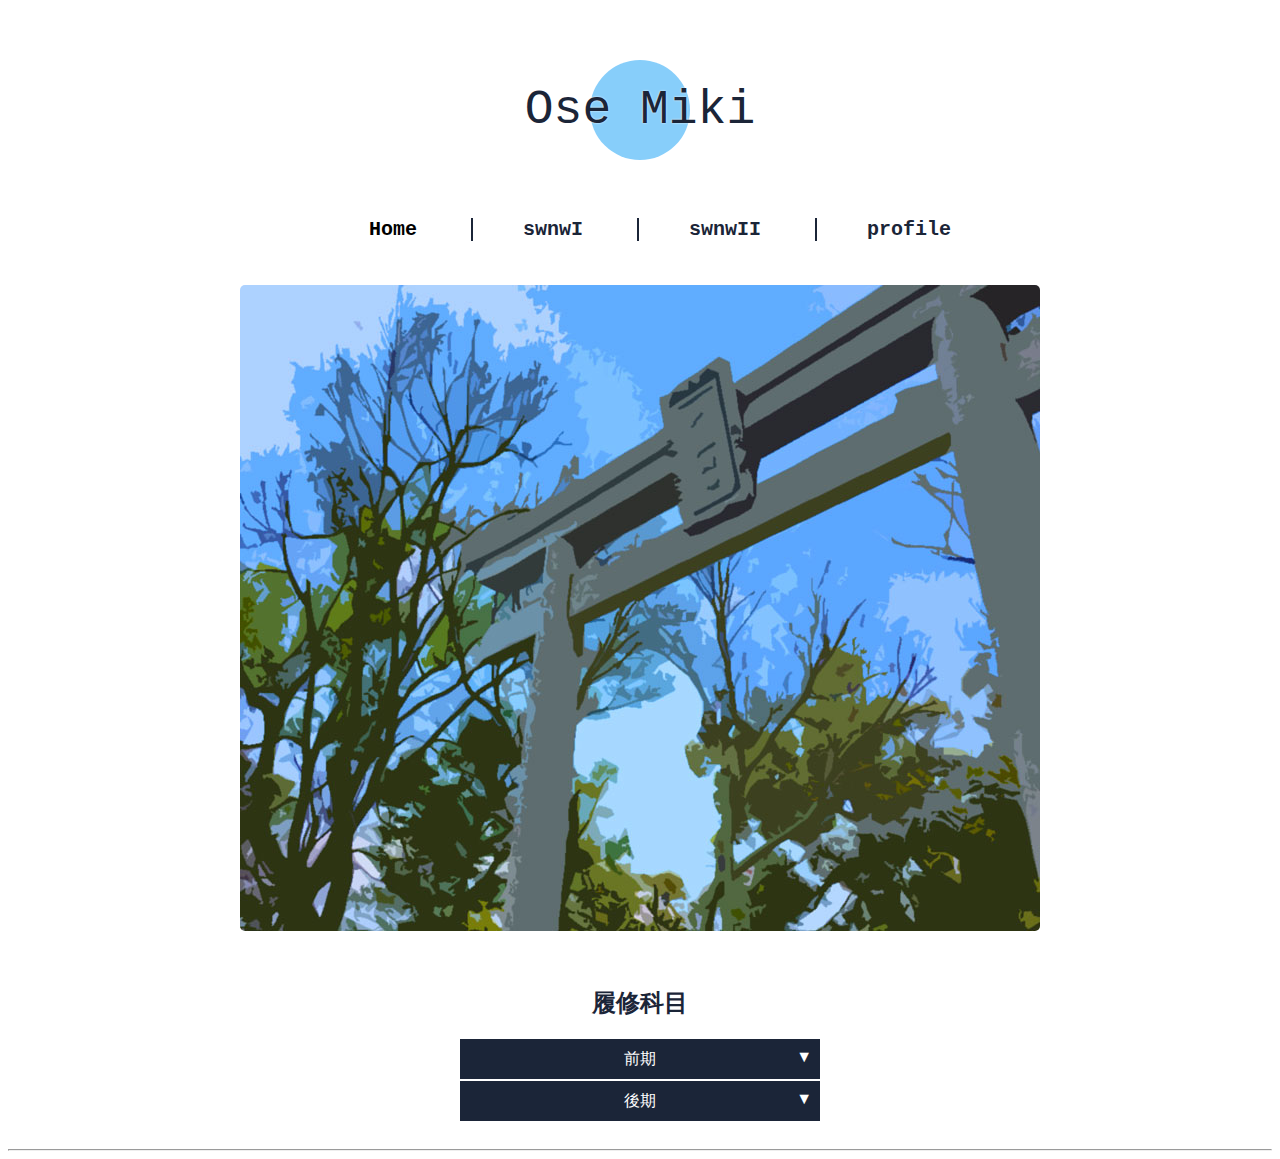
<file: index.html>
<!DOCTYPE html>
<html lang="ja" dir="ltr">
  <head>
    <meta charset="utf-8">
    <title>oseSP2_index</title>
    <link rel="stylesheet" href="./assets/css/Style.css">
  </head>

<body>
  <header>
      <nav id="home">
        <li></li>
        <center><font size="7"class="sample03">Ose Miki</font>
        <ul>
          <li></li>
          <div>
          <li><a hhref="./index.html" class="active">Home</a></li>
          <li><a href="./subject.html" class="active">swnwI</a></li>
          <li><a href="./swnwb2.html" class="active">swnwII</a></li>
          <li><a href="./cv.html" class="active">profile</a></li>
        </div>
        <li></li>
        </ul>
      </nav>

  </header>

<main>
  <center><img src="./assets/images/isikiri-1.jpg" class="ringo"width="800" height="600"></center>
<br>
<br>

  <center><a class="active2"><h2>履修科目</h2></a></center>


  <div class="cp_menu">
<center><label for="cp_menu_bar1"class="active2">前期</label>
<input type="radio" name="radio" id="cp_menu_bar1" class="accordion" />
<ul id="link1">
	<li><a href="./subject.html"class="active2">ソフトウェアネットワーク演習Ⅰ</a></li>
	<li><a href="./sozai.html"class="active2">素材・材料学演習I</a></li>
	<li><a href=""class="active2">デザイン技法Ⅰ</a></li>
	<li><a href=""class="active2">スタートアップ概論</a></li>
  <li><a href=""class="active2">デザイン基礎I</a></li>
  <li><a href=""class="active2">メディア概論</a></li>
  <li><a href=""class="active2">プレゼンテーション演習I</a></li>
</ul>
<label for="cp_menu_bar2"class="active2">後期</label>
<input type="radio" name="radio" id="cp_menu_bar2" class="accordion" />
<ul id="link2">
  <li><a href="./swnwb2.html"class="active2">ソフトウェアネットワーク演習Ⅱ</a></li>
	<li><a href="./xtd.html"class="active2">クロステックデザイン演習Ⅲ</a></li>
	<li><a href=""class="active2">デザイン技法</a></li>
	<li><a href=""class="active2">スタートアップ概論</a></li>
  <li><a href=""class="active2">デザイン基礎</a></li>
  <li><a href=""class="active2">プレゼンテーション演習Ⅱ</a></li>
</ul>
<br>
  </div>
</div>


<div id="maru">
</div>
  <hr>
</main>

<footer>

</footer>

  </body>
</html>
</file>
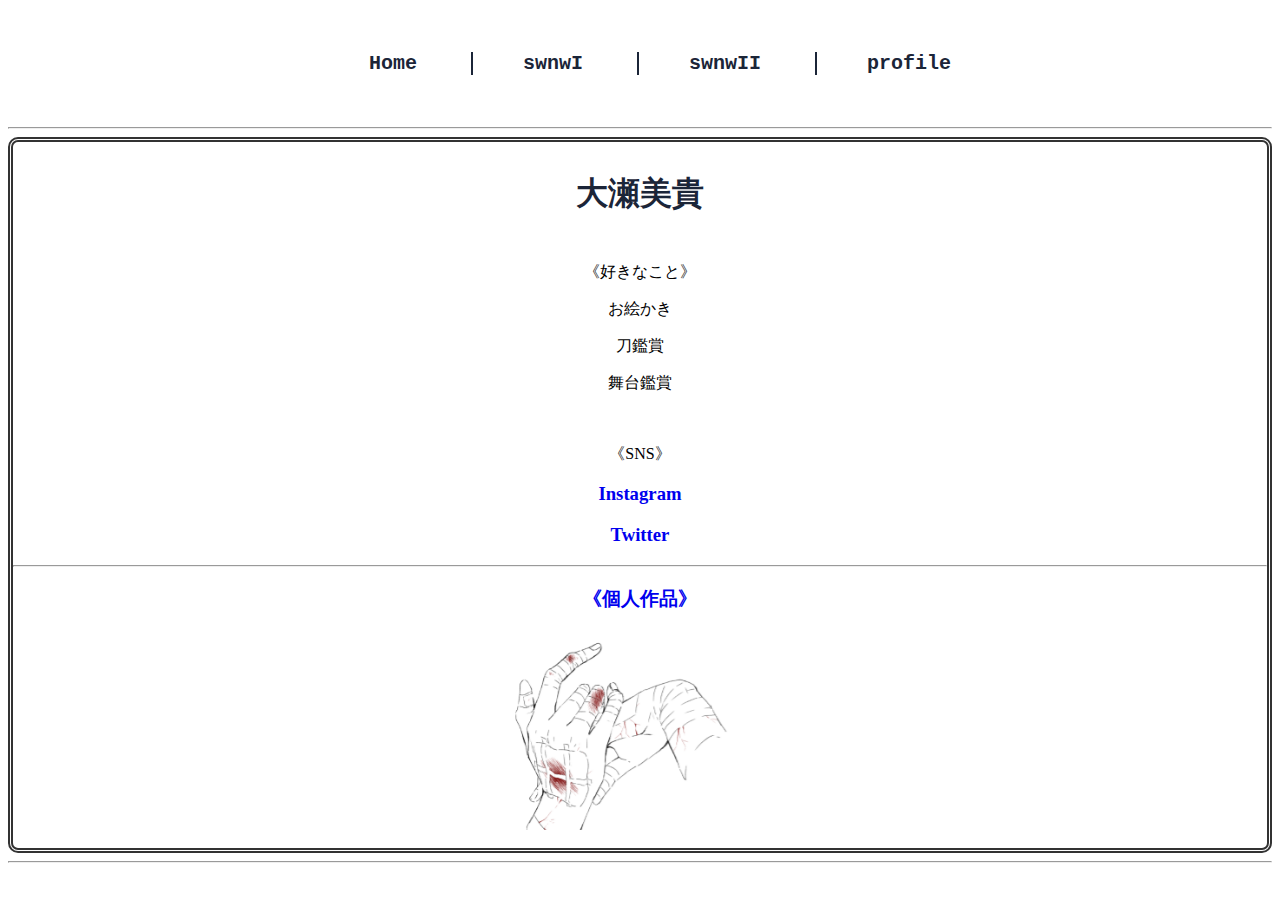
<file: cv.html>
<!DOCTYPE html>
<html lang="ja" dir="ltr">
  <head>
    <meta charset="utf-8">
    <title>oseSP2_index</title>
    <link rel="stylesheet" href="./assets/css/Style.css">
  </head>
  <body id="ziko">
    <header>
      <nav id="cv">
        <ul>
          <li></li>
          <div>
          <li><a href="./index.html" class="active">Home</a></li>
          <li><a href="./subject.html" class="active">swnwI</a></li>
          <li><a href="./swnwb2.html" class="active">swnwII</a></li>
          <li><a href="./cv.html" class="active">profile</a></li>
        </div>
        <li></li>
        </ul>
      </nav>
      <hr>
    </header>

<main>
  <div style="display:inline-block　width: 5px;  border: 5px double #333333; border-radius: 10px;">
    <center>
    <h1>大瀬美貴</h1>
    <p>《好きなこと》</p>
    <p>お絵かき</p>
    <p>刀鑑賞</p>
    <p>舞台鑑賞</p>
    <br>
    <p>《SNS》</p>
    <center><h3><p><a href="https://www.instagram.com/miki_0020202/" class="nagami" >Instagram</a></p></h3></center>
    <center><h3><p><a href="https://twitter.com/mikki_nyaa" class="nagami" >Twitter</a></p></h3></center>

<hr>
    <center><h3><a href="./illust.html" class="active2">《個人作品》</h3></a>
  <div id="css-slider">
  <div class="slider-wrapper">
    <div class="slide-item">
     <img src="./assets/images/otete3.png" >
    </div>
    <div class="slide-item">
     <img src="./assets/images/otete1.png" >
    </div>
    <div class="slide-item">
     <img src="./assets/images/tennsi_20191006.jpg" >
    </div>
    <div class="slide-item">
     <img src="./assets/images/noa_20191126.jpg">
    </div>
  </div>
  </div>
  <br>
  </center>
 </div>
</main>
</body id="cv">
</html>
<hr>
<footer></footer>
</file>
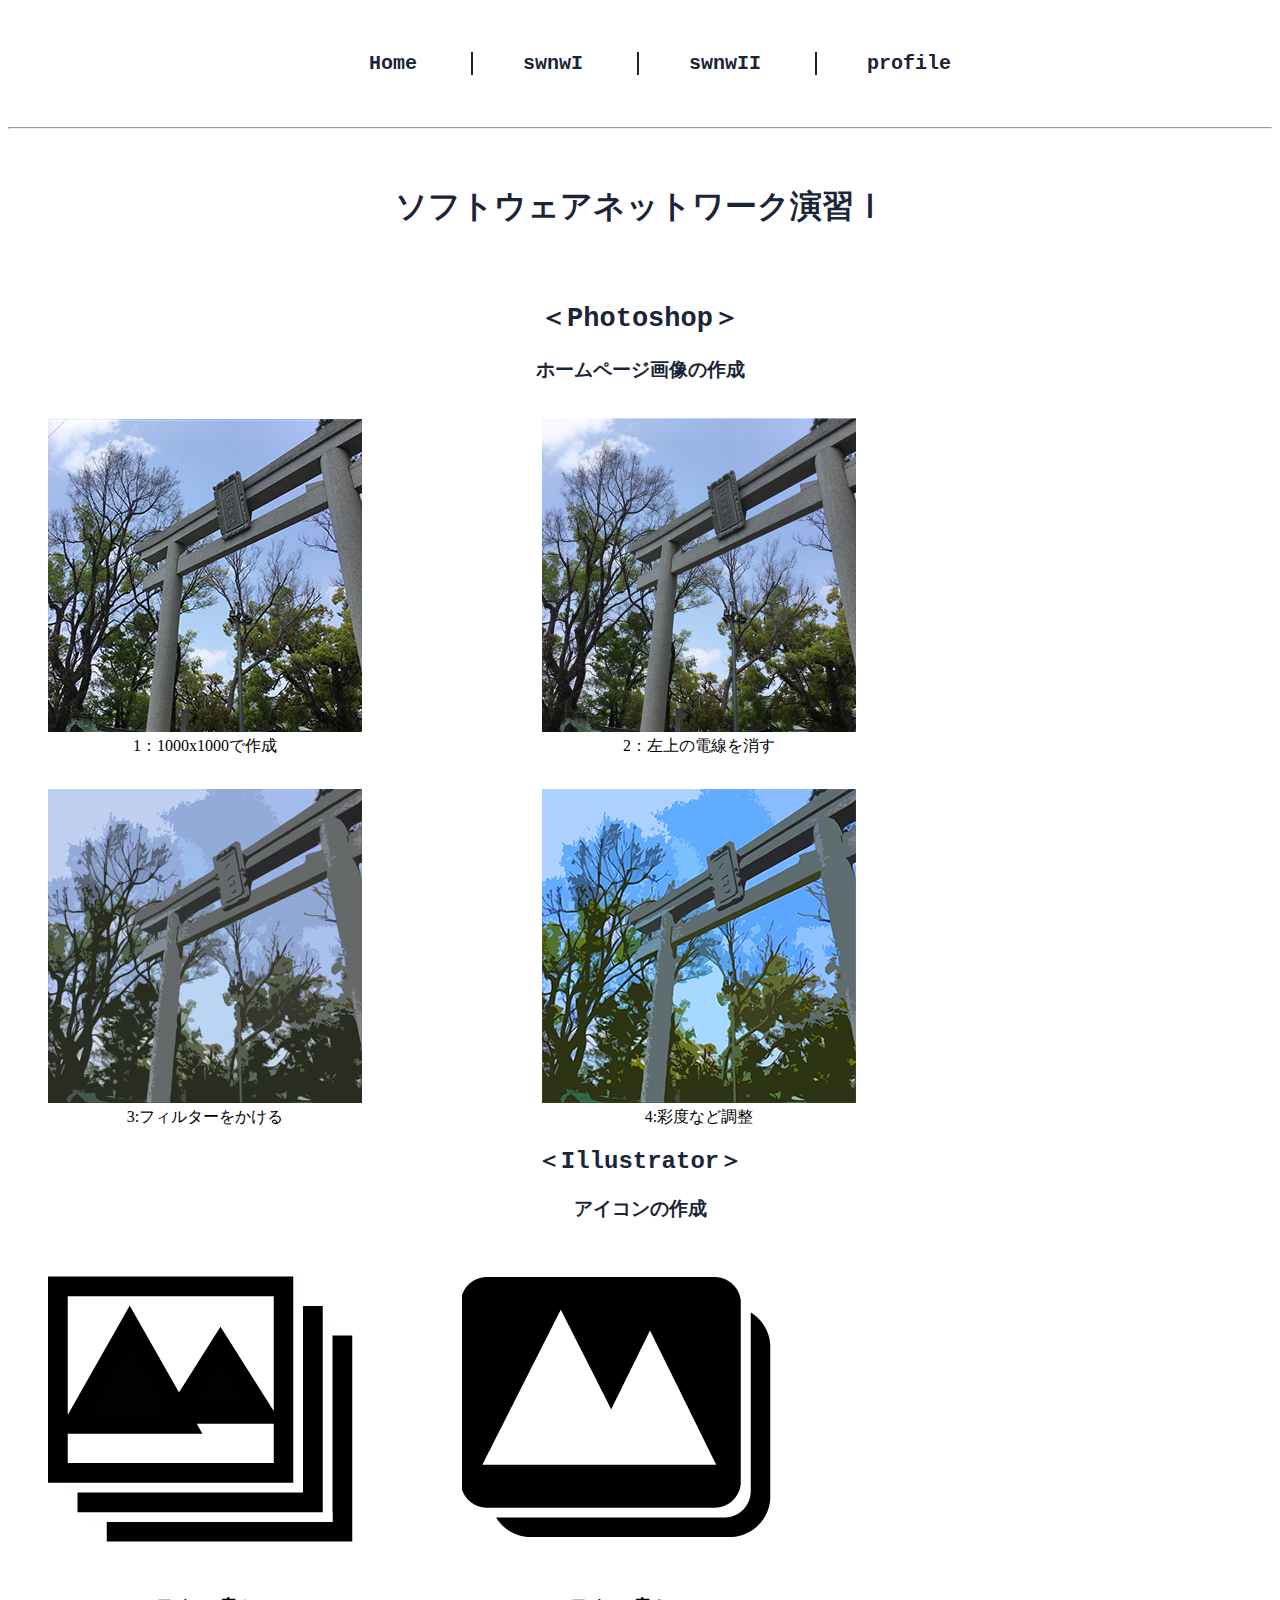
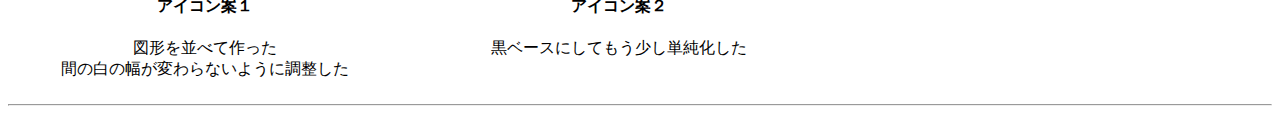
<file: subject.html>
<!DOCTYPE html>
<html lang="ja" dir="ltr">
  <head>
    <meta charset="utf-8">
    <title>oseSP2_index</title>
    <link rel="stylesheet" href="./assets/css/Style.css">
  </head>
  <body id="sub">
  <header>
    <nav id="sub_top">
      <ul>
        <li></li>
        <div>
        <li><a href="./index.html" class="active">Home</a></li>
        <li><a href="./subject.html" class="active">swnwI</a></li>
        <li><a href="./swnwb2.html" class="active">swnwII</a></li>
        <li><a href="./cv.html" class="active">profile</a></li>
      </div>
      <li></li>
      </ul>
    </nav>
    <hr>
  </header>
<br>
<main>
  <center><h1>ソフトウェアネットワーク演習Ⅰ</h1>
<br>
<br>
  <font size="4"><h2>＜Photoshop＞</h2></font>
  <h3>ホームページ画像の作成</h3>

<figure class="gazou">
  <img src="./assets/images/isikiri1.jpg" alt="作成">
  <figcaption>1：1000x1000で作成</figcaption>
</figure>

<figure class="gazou">
  <img src="./assets/images/isikiri2.jpg" alt="電線">
  <figcaption>2：左上の電線を消す</figcaption>
</figure>

 <figure class="gazou">
  <img src="./assets/images/isikiri3.jpg" alt="フィルター">
  <figcaption>3:フィルターをかける</figcaption>
</figure>

<figure class="gazou">
  <img src="./assets/images/isikiri4.jpg" alt="彩度">
  <figcaption>4:彩度など調整</figcaption>
</figure>

  <h2>＜Illustrator＞</h2>
  <h3>アイコンの作成</h3>

<figure class="gazou2">
  <img src="./assets/images/icon.jpg" alt="アイコン">
  <figcaption><h4>アイコン案１</h4></figcaption>
  <figcaption>図形を並べて作った</figcaption>
  <figcaption>間の白の幅が変わらないように調整した</figcaption>
</figure>

<figure class="gazou2">
  <img src="./assets/images/icon_2.jpg" alt="アイコン２">
  <figcaption><h4>アイコン案２</h4></figcaption>
  <figcaption>黒ベースにしてもう少し単純化した</figcaption>
</figure>

<h2></h2>

</main>
<hr>
<footer>
</footer>

</body id="sub">
</html>
</file>
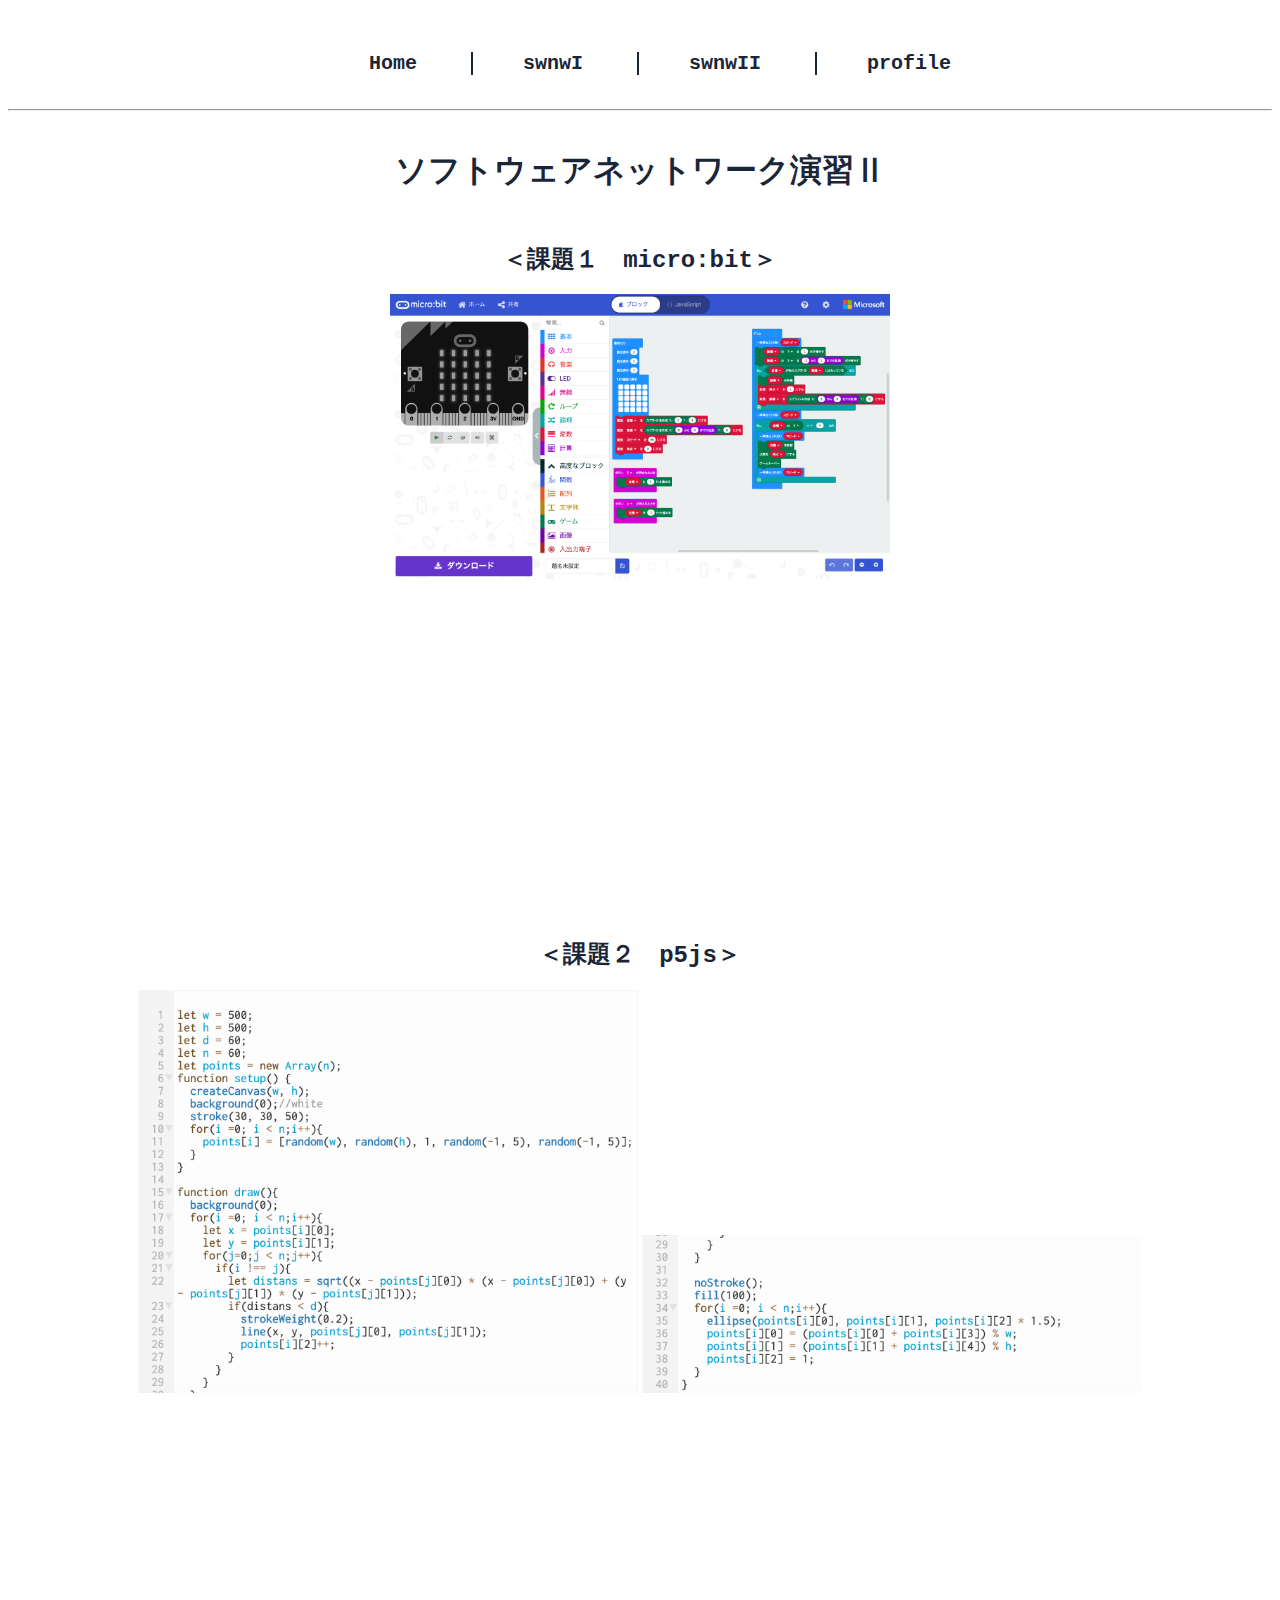
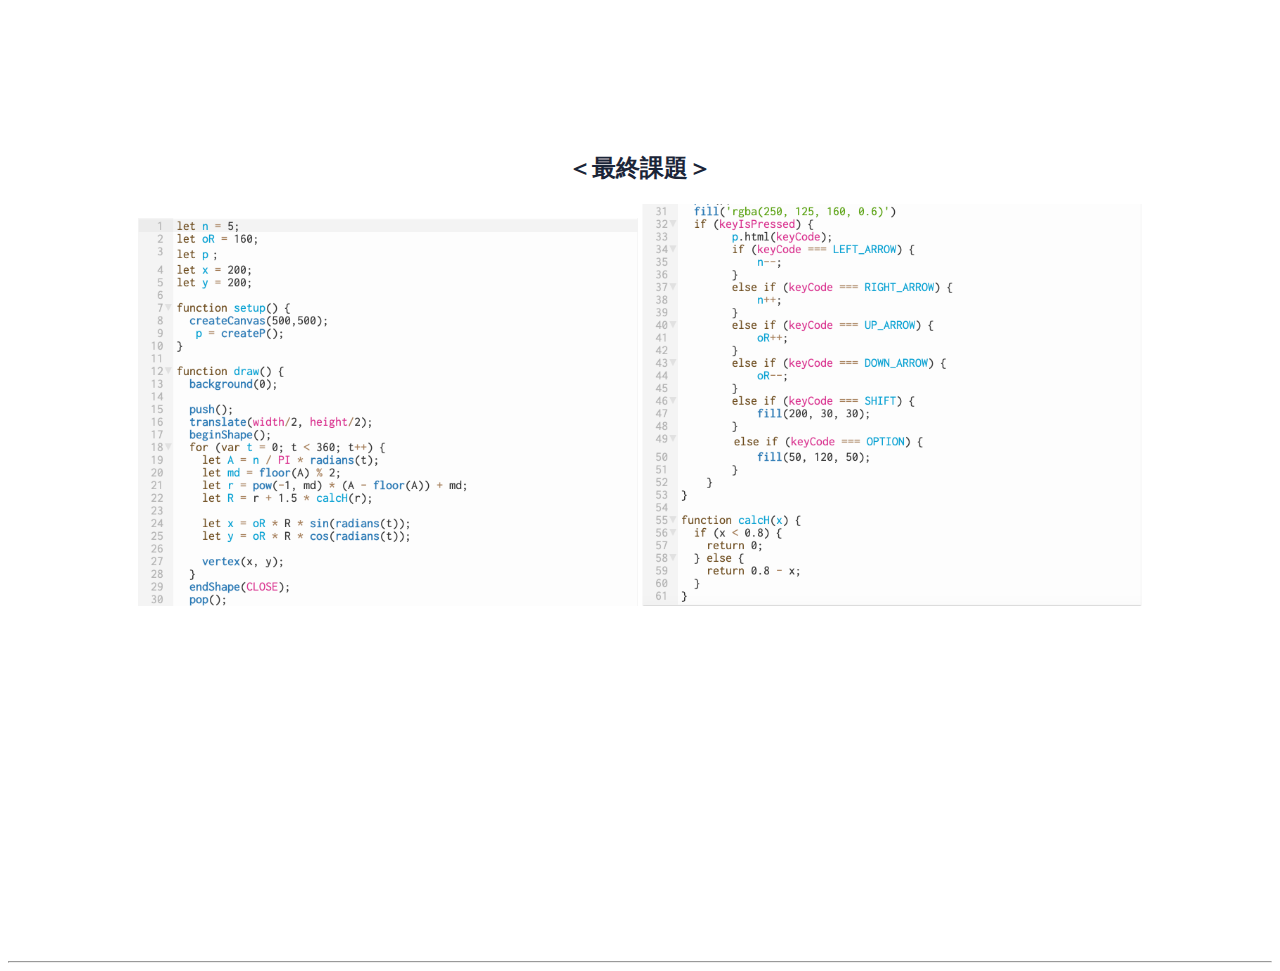
<file: swnwb2.html>
<!DOCTYPE html>
<html lang="ja" dir="ltr">
  <head>
    <meta charset="utf-8">
    <title>ソフトウェアネットワーク演習Ⅱ</title>
    <link rel="stylesheet" href="./assets/css/Style.css">
  </head>
  <body id="sub">
  <header>
    <nav id="sub_top">
      <ul>
        <li></li>
        <div>
        <li><a href="./index.html" class="active">Home</a></li>
        <li><a href="./subject.html" class="active">swnwI</a></li>
        <li><a href="./swnwb2.html" class="active">swnwII</a></li>
        <li><a href="./cv.html" class="active">profile</a></li>
        </nav>
        <hr>
      </header>

      <main>
        <center><h1>ソフトウェアネットワーク演習Ⅱ</h1>
        <div class="session">
          <h2>＜課題１　micro:bit＞</h2>
          <img src="./assets/images/microbit.png" alt="" width="500" height="250">
          <p><iframe width="560" height="315" src="https://www.youtube.com/embed/zlUMTjYrcHw" frameborder="0" allow="accelerometer; autoplay; encrypted-media; gyroscope; picture-in-picture" allowfullscreen></iframe></p>
        </div>

        <div class="session">
          <h2>＜課題２　p5js＞</h2>
          <img src="./assets/images/p5js.png" alt="" width="500" height="250">
          <img src="./assets/images/p5js2.png" alt="" width="500" height="250">
          <p><iframe width="560" height="315" src="https://www.youtube.com/embed/4vnQvrYELFw" frameborder="0" allow="accelerometer; autoplay; encrypted-media; gyroscope; picture-in-picture" allowfullscreen></iframe></p>
        </div>

        <div class="session">
          <h2>＜最終課題＞</h2>
          <img src="./assets/images/sakura.png" alt="" width="500" height="250">
          <img src="./assets/images/sakura2.png" alt="" width="500" height="250">
          <p><iframe width="560" height="315" src="https://www.youtube.com/embed/V-D76FHw9rk" frameborder="0" allow="accelerometer; autoplay; encrypted-media; gyroscope; picture-in-picture" allowfullscreen></iframe></p>
        </div>
        <hr>
      </main>

      <footer>

      </footer>


    </div>

  </body>
</html>
</file>
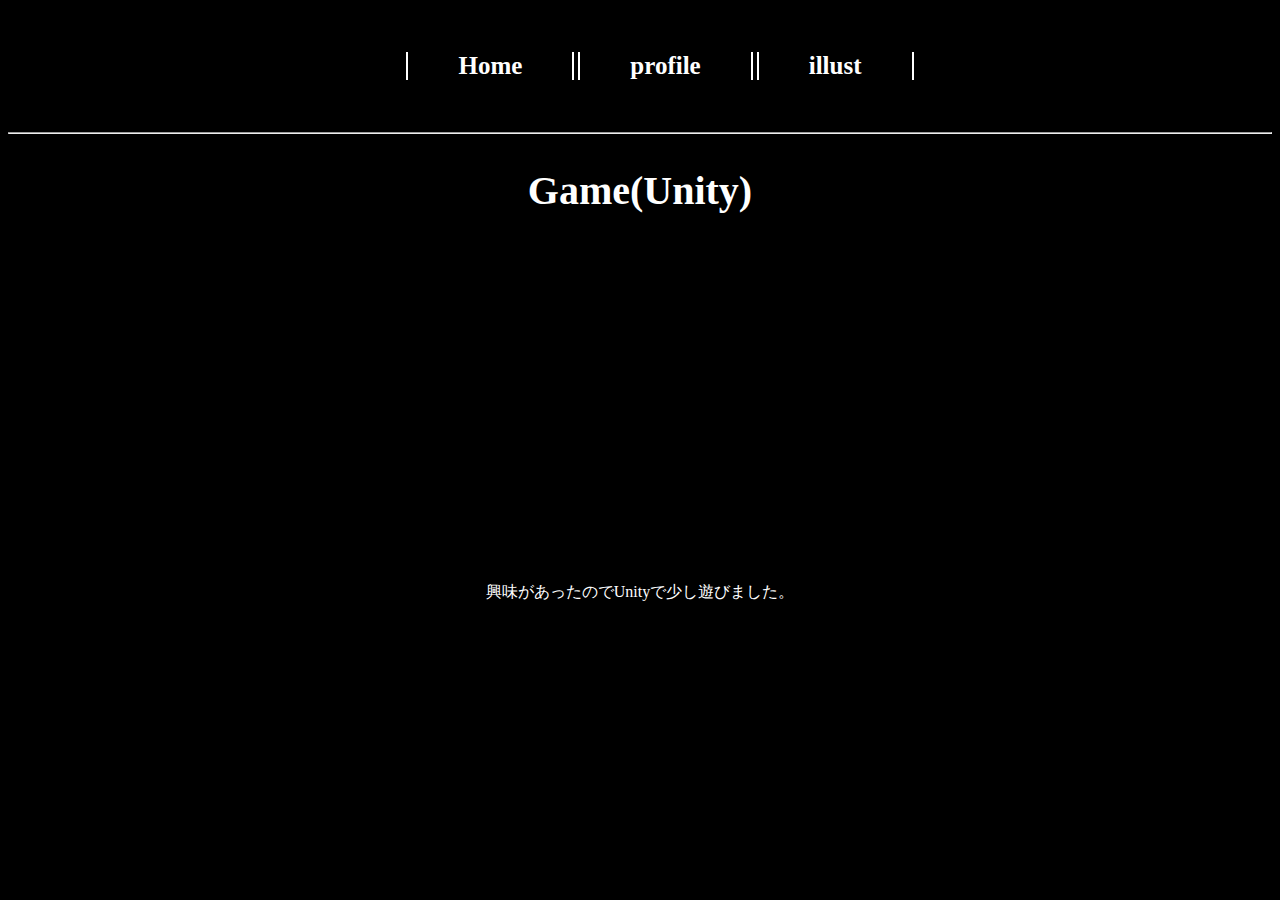
<file: unity.html>
<!DOCTYPE html>
<html lang="ja" dir="ltr">
  <head>
    <meta charset="utf-8">
    <title>Unity</title>
    <link rel="stylesheet" href="./assets/css/sakuhin.css">
  </head>
  <body bgcolor=black id="ziko">
    <header>
      <nav id="cv">
        <ul>
          <li></li>
          <div>
          <li><a href="./index.html" class="sadatika" >Home</a></li>
          <li><a href="./cv.html" class="sadatika">profile</a></li>
          <li><a href="./illust.html" class="sadatika">illust</a></li>
        </div>
        <li></li>
        </ul>
      </nav>
      <hr>
      </header>
      <main>
        <center><h2>Game(Unity)</h2>
        <center><p><iframe width="560" height="315" src="https://www.youtube.com/embed/zVRHOMK92dU" frameborder="0" allow="accelerometer; autoplay; encrypted-media; gyroscope; picture-in-picture" allowfullscreen></iframe></p>
        <p>興味があったのでUnityで少し遊びました。</p></center>

  </body>
</html>
</file>
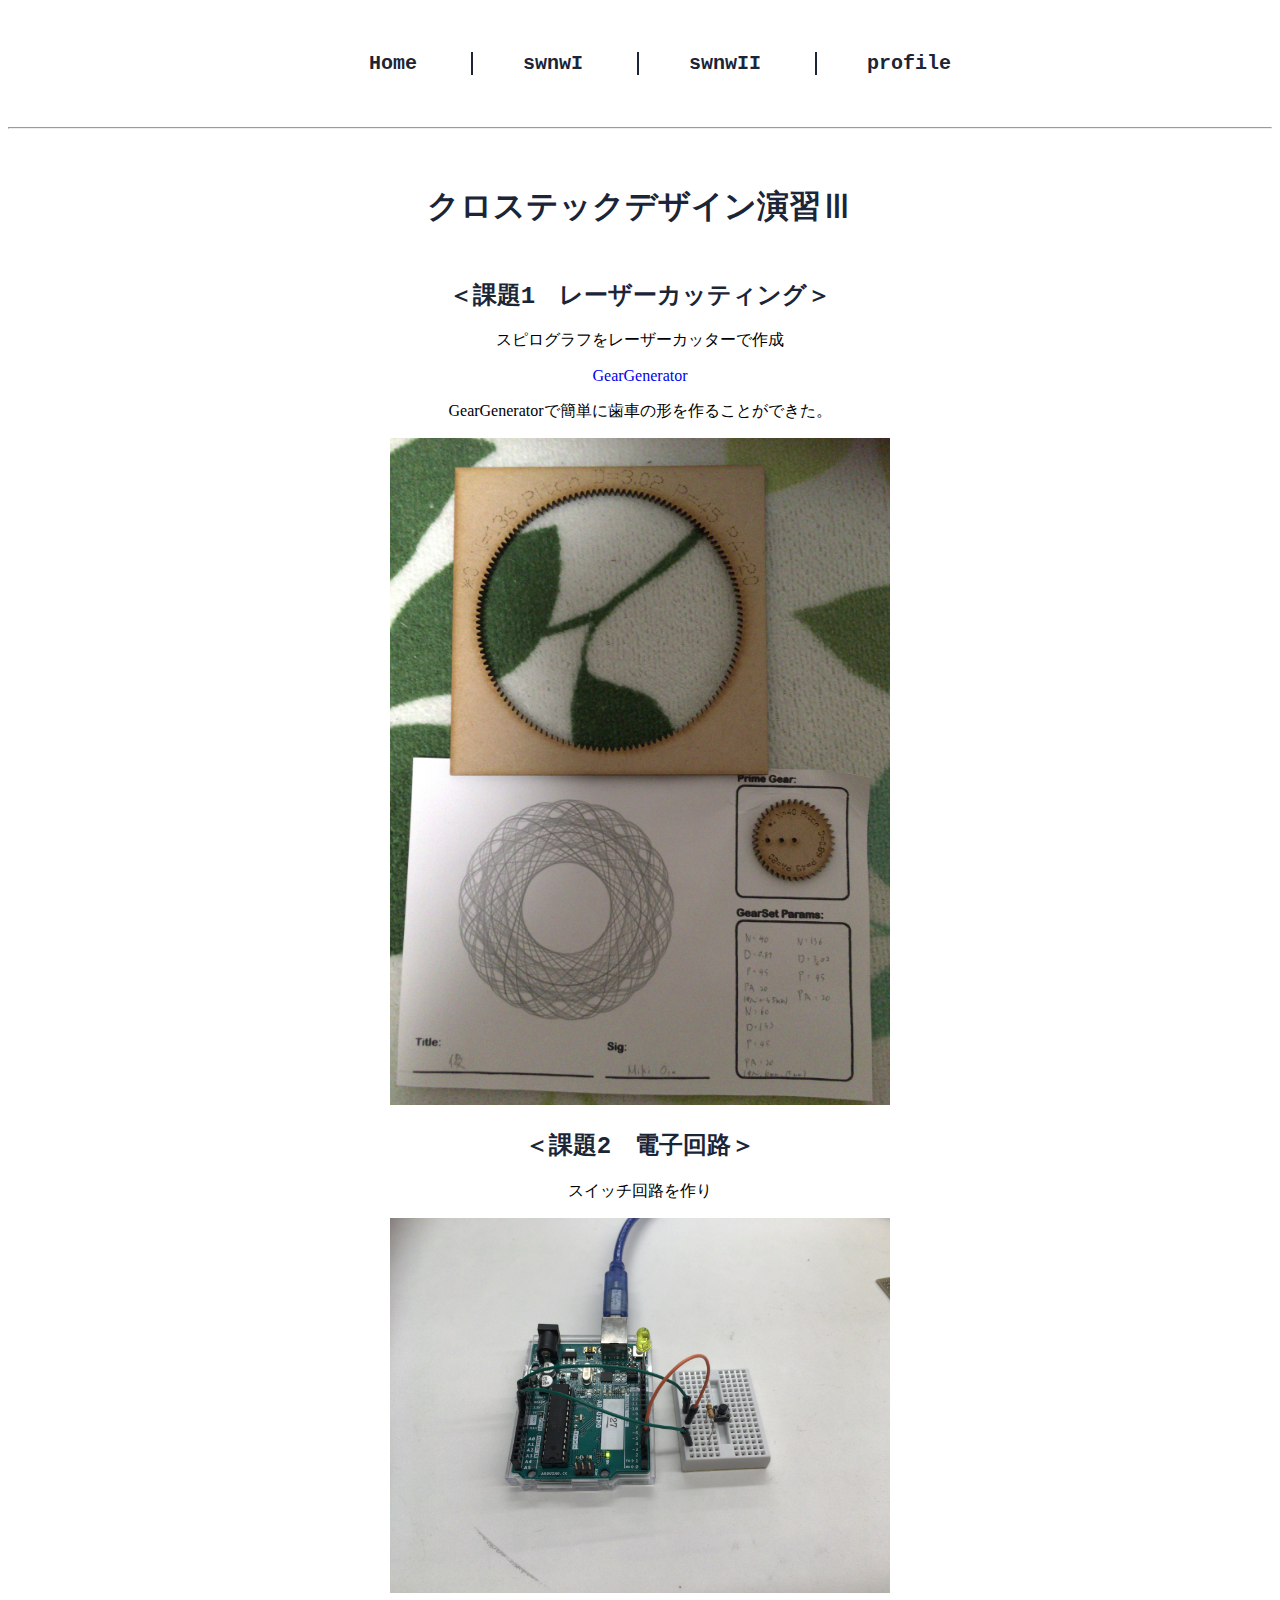
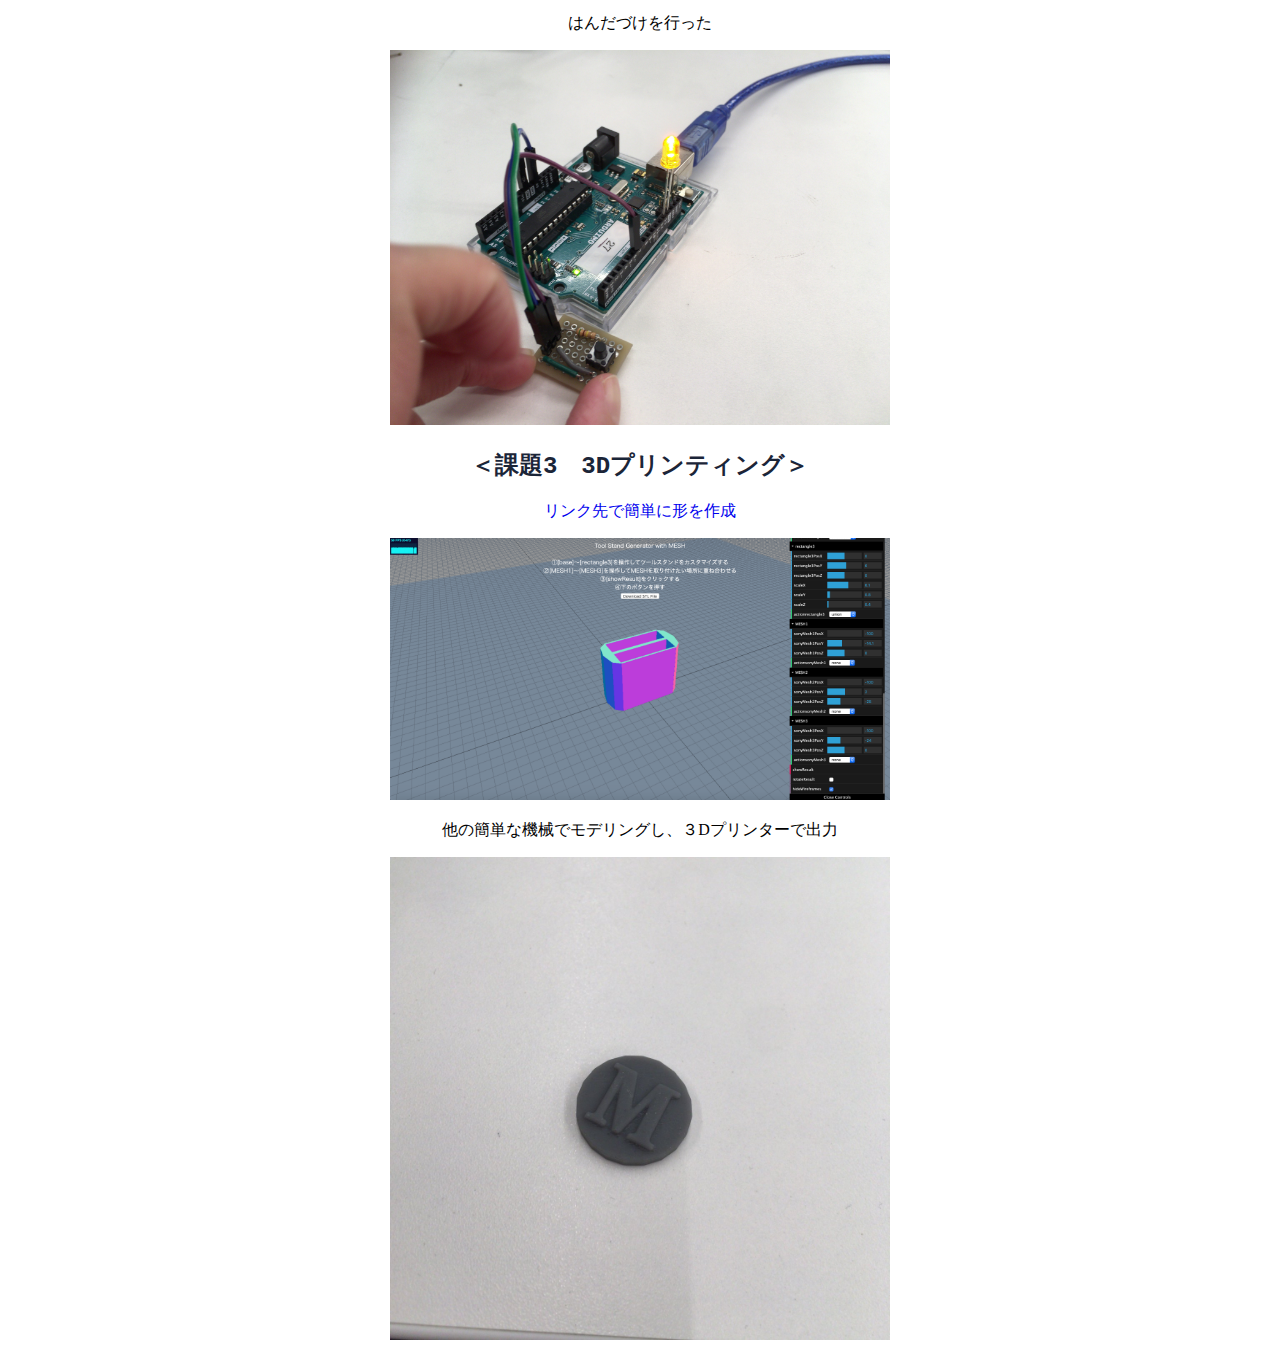
<file: xtd.html>
<!DOCTYPE html>
<html lang="ja" dir="ltr">
<head>
  <meta charset="utf-8">
  <title>oseSP2_index</title>
  <link rel="stylesheet" href="./assets/css/Style.css">
</head>
<body id="sub">
<header>
  <nav id="sub_top">
    <ul>
      <li></li>
      <div>
      <li><a href="./index.html" class="active">Home</a></li>
      <li><a href="./subject.html" class="active">swnwI</a></li>
      <li><a href="./swnwb2.html" class="active">swnwII</a></li>
      <li><a href="./cv.html" class="active">profile</a></li>
    </div>
    <li></li>
    </ul>
  </nav>
  <hr>
</header>
<br>
<main>
<center><h1>クロステックデザイン演習Ⅲ</h1>
  <div class="session">
    <h2>＜課題1　レーザーカッティング＞</h2>
    <p>スピログラフをレーザーカッターで作成</p>
      <p><a href="https://geargenerator.com/#200,200,100,6,1,3,0,4,1,8,2,4,27,-90,0,0,0,0,0,0,16,4,4,27,-60,0,0,0,0,1,1,12,1,12,20,-60,0,0,0,0,2,0,60,5,12,20,0,1,0,0,0,0,0,3,-515" class="nagami" >GearGenerator</a></p>
      <p>GearGeneratorで簡単に歯車の形を作ることができた。</p>
      <img src="./assets/images/reza.jpg" alt="" width="500" height="250">
    <h2>＜課題2　電子回路＞</h2>
    <p>スイッチ回路を作り</p>
    <img src="./assets/images/hd.jpg" alt="" width="500" height="250">
    <p>はんだづけを行った</p>
    <img src="./assets/images/hd2.jpg" alt="" width="500" height="250">
    <h2>＜課題3　3Dプリンティング＞</h2>
    <p><a href="http://715512590d59e564.lolipop.jp/prototypingroom/progra-mingu/toolStand_MESH.html" class="nagami" >リンク先で簡単に形を作成</a></p>
    <img src="./assets/images/3d2.png" alt="" width="500" height="250">
    <p>他の簡単な機械でモデリングし、３Dプリンターで出力</p>
    <img src="./assets/images/3d.jpg" alt="" width="500" height="250">

</html>
</file>
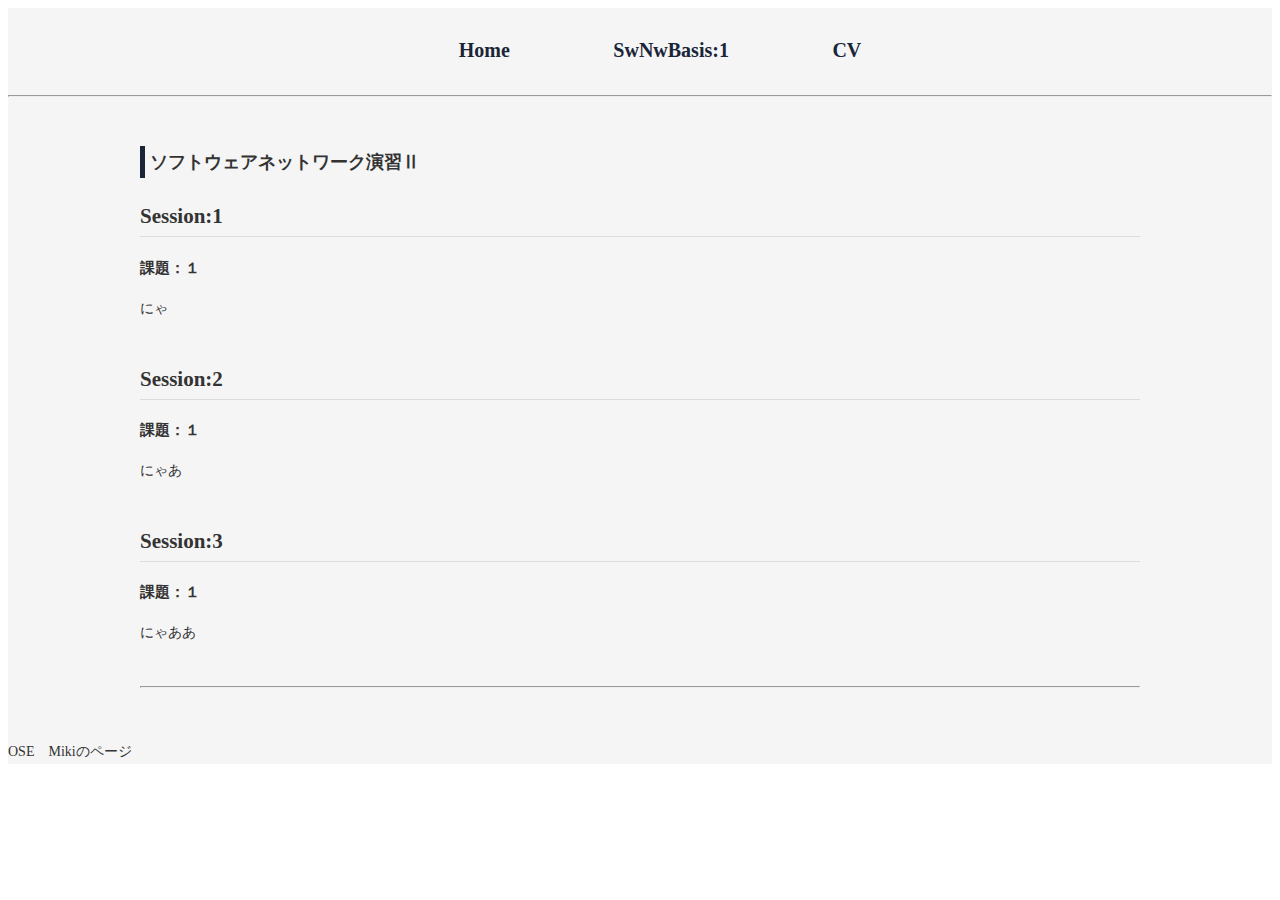
<file: subjects/swnwb2.html>
<!DOCTYPE html>
<html lang="ja" dir="ltr">
  <head>
    <meta charset="utf-8">
    <title>ソフトウェアネットワーク演習Ⅱ</title>
    <link rel="stylesheet" href="../assets/css/common.css">
    <link rel="stylesheet" href="../assets/css/custom.css">
  </head>

  <body class="subject_page">
    <div id=wrapper">
      <header>
        <nav id="main_nav">
          <ul>
            <li><a href="../index.html">Home</a></li>
            <li><a href="../subject.html">SwNwBasis:1</a></li>
            <li><a href="../CV.html">CV</a></li>
          </ul>
        </nav>
        <hr>
      </header>

      <main>
        <h1>ソフトウェアネットワーク演習Ⅱ</h1>
        <div class="session">
          <h2>Session:1</h2>
          <h3>課題：１</h3>
          <p>にゃ</p>
        </div>

        <div class="session">
          <h2>Session:2</h2>
          <h3>課題：１</h3>
          <p>にゃあ</p>
        </div>

        <div class="session">
          <h2>Session:3</h2>
          <h3>課題：１</h3>
          <p>にゃああ</p>
        </div>
        <hr>
      </main>

      <footer>
        <p>OSE　Mikiのページ</p>
      </footer>


    </div>

  </body>
</html>
</file>
<file: assets/css/Style.css>
@charset "utf-8";

#home header{
   background-color: white
}
#home a:link { color: #1b2538; }
#home a:visited { color: #1b2538; }
#home li+li{border-left: 2px solid #1b2538;
           }
.sample03 {
          color:#1b2538;
          font-family: 'Courier';
}

.sample03{position: relative;
  display: inline-block;
  margin: 47px 0;
  text-shadow: 0 0 2px white;
}
.sample03:before{content: "";
  position: absolute;
  background:#87cefa;
  width: 100px;
  height: 100px;
  border-radius: 50%;
  top: 50%;
  left: 50%;
  -webkit-transform: translate(-50%,-50%);
  transform: translate(-50%,-50%);
  z-index: -1;
}
.active {font-family: 'Courier';
}
.active2{font-family: 'Hiragino Maru Gothic ProN';}
.gazou{font-family: 'Hiragino Maru Gothic ProN';}
#sub h2{font-family: 'Courier';}
#ziko h1{font-family: 'Hiragino Maru Gothic ProN';}
#ziko h2{font-family: 'Hiragino Maru Gothic ProN';}
#ziko p{font-family: 'Hiragino Maru Gothic ProN';}
#sub h1{font-family: 'Hiragino Maru Gothic ProN';
position: relative;
 line-height: 1.4;
 padding:0.25em 1em;
 display: inline-block;
 top:0;
}


#ziko h1{font-family: 'Hiragino Maru Gothic ProN';
position: relative;
 line-height: 1.4;
 padding:0.25em 1em;
 display: inline-block;
 top:0;
}


body{
  background-color: white;
}
h1{color: #1b2538;
}

.ringo{ border-radius: 5px;
}
h2{
   color:#1b2538;
   clear: both;
}
h3{
   color:#1b2538
}
footer{
     background-color: #1b2538
　　　　}
img{
  max-width: 100%;
  height: auto;
}

figure.gazou{
  float: left;
  padding-right: 100px;
}
figure.gazou2{
  float:  left;
  padding-right: 20px;
}

.cp_menu {
	max-width: 360px;
	margin: 0 auto;
	padding: 0;
}
.cp_menu a {
	display: block;
	padding: 10px;
	text-decoration: none;
	color: #1b2538;
	line-height: 1;
}
.cp_menu label {
	display: block;
	position: relative;
	margin: 0 0 2px 0;
	padding: 12px;
	line-height: 1;
	color: #ffffff;
	background: #1b2538;
	cursor: pointer;
}
.cp_menu label:hover{
  background-color: #4682b4
}
.cp_menu label::before {
	position: absolute;
	content: '▼';
	color: #ffffff;
	right: 0.5em;
	top: 25%;
}
.cp_menu input {
	display: none;
}
.cp_menu ul {
	margin: 0;
	padding: 0;
	background: white;
	list-style: none;
}
.cp_menu li {
	overflow-y: hidden;
	max-height: 0;
	transition: all 0.5s;
}

.cp_menu li a:hover,
.cp_menu li span{
  color:#87ceeb;
  background-color:
}
/*リストが増えたらULごとに追加してください*/
#cp_menu_bar1:checked ~ #link1 li,
#cp_menu_bar2:checked ~ #link2 li {
	max-height: 46px;
	opacity: 1;
}


.btn-circle-border-double {
  display: inline-block;
  text-decoration: none;
  color:#1b2538;
  width: 130px;
  height: 130px;
  line-height: 130px;
  border-radius: 50%;
  border: double 4px white;
  text-align: center;
  overflow: hidden;
  transition: .6s;
  background-color: #1b2538;
}

.btn-circle-border-double:hover {
  -webkit-transform: rotateY(360deg);
  transform: rotateY(360deg);
}
#maru a:link{
  color:white
}
#maru a:visited{
  color:white
}

#home{
  text-align: center;
  padding: 10px;
}

#home li{
  display: inline-block;
  background-color: white;
}

#home li a,
#home li span{
  font-size:20px;
  text-decoration: none;
  margin: 0 50px;
  padding-bottom: 20px;
  font-weight: bold;
}

#home li a:hover,
#home li span{
  color:#87ceeb;
}

#home li span{
  border-bottom: 5px solid </div>;
}

@media screen and (max-width:480px) {
    #home{
        padding: 10px;
    }


    #home li a,
    #home li span{
        font-size:15px;
        margin:0 10px;
    }
}


#cv{
  text-align: center;
  padding: 10px;
}

#cv li{
  display: inline-block;
  background-color: white;
}

#cv li a,
#cv li span{
  font-size:20px;
  text-decoration: none;
  margin: 0 50px;
  padding-bottom: 20px;
  font-weight: bold;
}

#cv li a:hover,
#cv li span{
  color:#87ceeb;
}

#cv li span{
  border-bottom: 5px solid </div>;
}

@media screen and (max-width:480px) {
    #cv{
        padding: 10px;
    }

    #cv li a,
    #cv li span{
        font-size:15px;
        margin:0 10px;
    }
}
#cv a:link { color: #1b2538; }
#cv a:visited { color: #1b2538; }
#cv li+li{border-left: 2px solid #1b2538;}


#sub_top{
  text-align: center;
  padding: 10px;
}

#sub_top li{
  display: inline-block;
  background-color: white;
}

#sub_top li a,
#sub_top li span{
  font-size:20px;
  text-decoration: none;
  margin: 0 50px;
  padding-bottom: 20px;
  font-weight: bold;
}

#sub_top li a:hover,
#sub_top li span{
  color:#87ceeb;
}
#sub_top li span{
  border-bottom: 5px solid </div>;
}

@media screen and (max-width:480px) {
    #sub_top{
        padding: 10px;
    }

    #sub_top li a,
    #sub_top li span{
        font-size:15px;
        margin:0 10px;
    }
}
#sub_top a:link { color: #1b2538; }
#sub_top a:visited { color: #1b2538; }
#sub_top li+li{border-left: 2px solid #1b2538;}
body {
    animation: fadeIn 10s ease 5s 4 normal;
    -webkit-animation: fadeIn 3s ease 0s 1 normal;
}

@keyframes fadeIn {
    0% {opacity: 0}
    100% {opacity: 1}
}

@-webkit-keyframes fadeIn {
    0% {opacity: 0}
    100% {opacity: 1}
}

.ringo {
    display:  block;                /* ブロック要素にする */
    margin: 0 auto;                 /* 要素中央揃え */
    position:  relative;            /* 位置指定 */
    animation: anime1 2s ease;      /* アニメーション指定 */
}

@keyframes anime1 {
    0% {
        opacity:  0;                /* 透明度指定 */
        top: 50px;                  /* 位置指定 */
    }
    100% {
        opacity:  1;                /* 透明度指定 */
        top: 0;                     /* 位置指定 */
    }
}

.topBn li{
	display:inline-block;
	margin:5px 2px;　/*←上下5px、左右2pxのマージン指定の場合*/
}
.topBn li img {
	border:solid 1px #ccc;　/*←画像を1pxのグレーの枠線で囲む指定の場合*/
}

#css-slider {
	width: 300px;
	height: 200px;
	overflow: hidden;
}

.slide-item {
	width: 300px;
	height: 400px;
	float: left;
	position: relative;
}


.slider-wrapper {
	width: 400%;
	position: relative;
	left: 0;
	will-change: transform;
	animation: slider 10s infinite;
}

@keyframes slider {
  0% { transform: translateX(0); }
  100% { transform: translateX(-300px); }
  60% { transform: translateX(-900px); }
  100% { transform: translateX(0); }
}
a:visited{
  color : black;
}

a:hover{
  color : blue;
}
a{
  text-decoration: none;
}
</file>
<file: assets/css/sakuhin.css>
@charset "utf-8";
.sadatika {font-family: "fantasy","fantasy",fantasy;
}
#ziko p{font-family: "fantasy","fantasy",fantasy;
color:white;
}
#ziko h1{font-family: "fantasy","fantasy",fantasy;
}
#ziko h2{font-family: "fantasy","fantasy",fantasy;
}
#ziko h3{font-family: "fantasy","fantasy",fantasy;
}
#cv{
  text-align: center;
  padding: 10px;
}
#cv li{
  display: inline-block;
  background-color: black;
}

#cv li a,
#cv li span{
  font-size:25px;
  text-decoration: none;
  margin: 0 50px;
  padding-bottom: 20px;
  font-weight: bold;
}

#ziko li a:hover,
#ziko li span{
  color:red;
}
#ziko p a:hover,
#ziko p span{
  color:red;
}
#cv li span{
  border-bottom: 5px solid </div>;
}

@media screen and (max-width:480px) {
    #cv{
        padding: 10px;
    }

    #cv li a,
    #cv li span{
        font-size:15px;
        margin:0 10px;
    }
}
#ziko a:link { color: white; }
#ziko a:visited { color: white; }
#ziko li{border-right: 2px solid white;}
#ziko li{border-left: 2px solid white;}

#ziko h2{color: white;
  font-size:40px;
}
#ziko h3{color: white;
  font-size:30px;
}
</file>
<file: assets/css/common.css>
html{
  color: #333;
  background: #fff;

  font-size: 14px;
  line-height: 1.8;
}

img{
  max-width: 100%;
  height: auto;
}
body{
  background-color: #f5f5f5
}

a{
  color: #333;
}

li{
  list-style-position: inside;
}

.mb_s{
  margin-bottom: 10px;
}

.mb_m{
  margin-bottom: 20px;
}

.mb_l{
  margin-bottom: 40px;
}
</file>
<file: assets/css/custom.css>
h1{
  font-size:18px;
  border-left: #1b2538 solid 5px;
  padding-left: 5px;
  margin-bottom: 20px;
}　　　　　　　　　　　　　　　　　　　　　　

h2{
  font-size: 16px;
  margin-bottom: 15px;
}

h3{
  font-size: 15px;
  margin-bottom: 10px;
}

html, body, #wrapper{
  min-height: 100%
}

ul, ol{
  margin-bottom: 10px;
}

#main_nav{
  text-align: center;
  padding: 10px;
}

#main_nav li{
  display: inline-block;
  background-color: #f5f5f5;
}

#main_nav li a,
#main_nav li span{
  font-size:20px;
  text-decoration: none;
  margin: 0 50px;
  padding-bottom: 20px;
  font-weight: bold;
}

#main_nav li a:hover,
#main_nav li span{
  color:#87ceeb;
}

#main_nav li span{
  border-bottom: 5px solid </div>;
}

@media screen and (max-width:480px) {
    #main_nav{
        padding: 10px;
    }


    #main_nav li a,
    #main_nav li span{
        font-size:15px;
        margin:0 10px;
    }
}

#main_nav a:link { color: #1b2538; }
#main_nav a:visited { color: #1b2538; }

/*======================================================
main
======================================================*/

main{
    padding:30px 50px;
    max-width: 1000px;
    margin: 0 auto;
    position: relative;
    z-index: 0;
}

@media screen and (max-width:480px) {
    main{
        padding:30px 20px;
    }
}


.main_pic{
    text-align: center;
    margin-bottom: 30px;
}

.sub_pic{
    display:inline-block;
    padding: 10px;
    border: 1px solid #ccc;
}

.sub_pic img{
    display:block;
}

.main_pic img{
    display: block;
    margin: 0 auto;
    border-radius: 10px;
}

.session,
.period{
    margin-bottom: 40px;
}

.session h2{
    border-bottom: 1px solid #ddd;
}


.youtube{
    position:relative;
    width:100%;
    padding-top:56.25%;
    margin-bottom: 20px;
}
.youtube iframe{
    position:absolute;
    top:0;
    right:0;
    width:100%;
    height:100%;
}



body.index_page h1{
    border: none;
    text-align: center;
    font-size: 26px;
}
</file>
